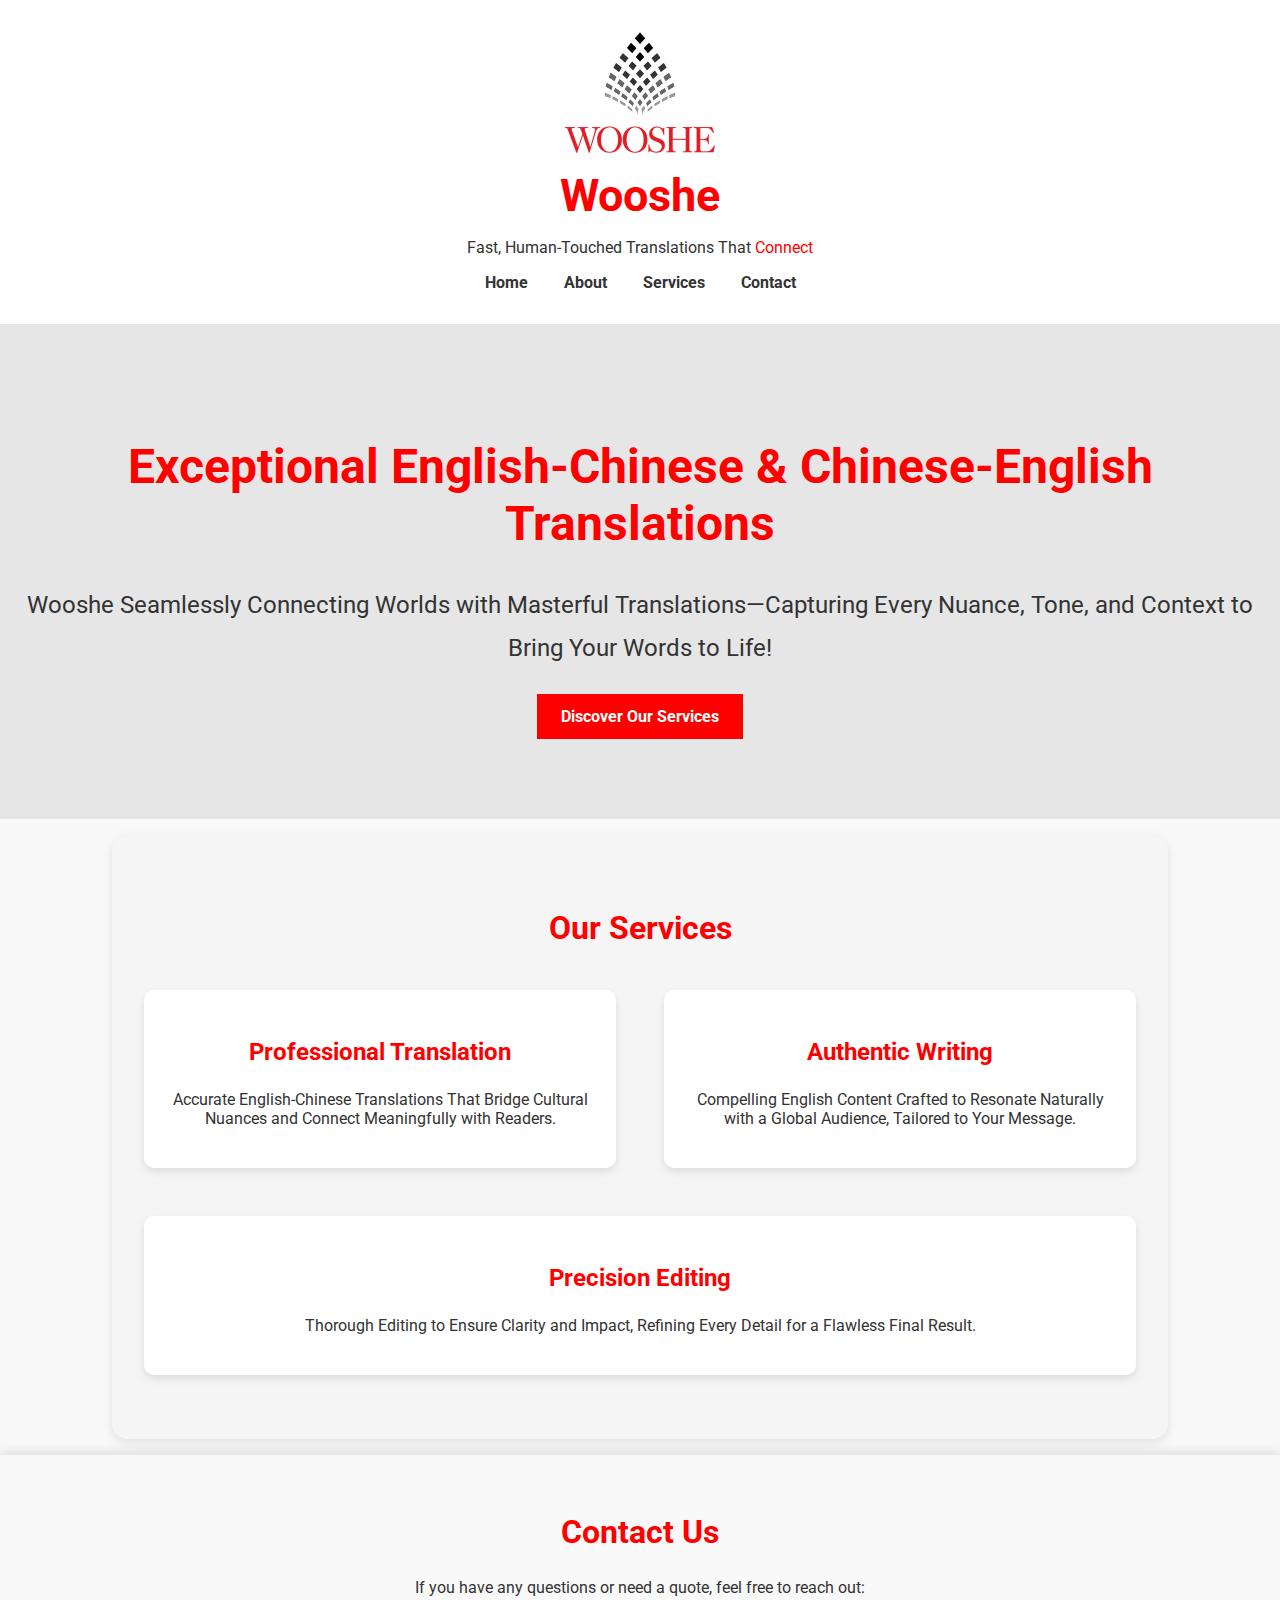
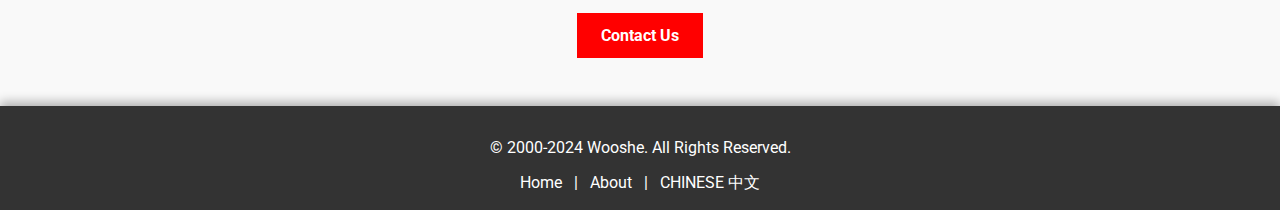
<file: index.html>
<!DOCTYPE html>
<html lang="en">
<head>
    <meta charset="UTF-8">
    <meta name="viewport" content="width=device-width, initial-scale=1.0">
    <meta name="description" content="Fast, Human-Touched English-Chinese Translations with Wooshe">
    <title>WOOSHE - Fast, Human-Touched Translations</title>
    <!-- Google Fonts for a clean and professional look -->
    <link href="https://fonts.googleapis.com/css2?family=Roboto:wght@400;700&display=swap" rel="stylesheet">
    <style>
        /* Clean and modern CSS */
        body {
            font-family: 'Roboto', sans-serif;
            margin: 0;
            background: #f9f9f9;
            color: #333333;
            overflow-x: hidden;
        }

        /* Header and Navigation */
        header {
            text-align: center;
            padding: 2em;
            background: #ffffff; /* Light header background */
            border-bottom: 2px solid #e6e6e6; /* Adds a subtle border for separation */
            position: relative;
        }

        /* Logo Styling */
        header img {
            display: block;
            margin: 0 auto 1em;
            width: 150px;
        }

        header h1 {
            font-size: 2.8em;
            color: red;
            margin: 0;
        }

        nav {
            margin-top: 1em;
        }

        nav a {
            color: #333333;
            margin: 0 1em;
            text-decoration: none;
            font-weight: bold;
            transition: color 0.3s;
        }

        nav a:hover {
            color: red;
        }

        /* Hero Section */
        .hero {
            text-align: center;
            padding: 5em 1em;
            background: #e6e6e6;
            color: #333333;
        }

        .hero h1 {
            font-size: 3em;
            color: red;
        }

        .hero p {
            font-size: 1.5em;
            margin-bottom: 1em;
            line-height: 1.8;
        }

        .button {
            padding: 0.8em 1.5em;
            background-color: red;
            color: #ffffff;
            border: none;
            font-weight: bold;
            cursor: pointer;
            transition: background 0.3s, transform 0.3s;
            display: inline-block;
            text-decoration: none;
        }

        .button:hover {
            background-color: #cc0000;
            transform: scale(1.05);
        }

        /* Services Section */
        .section {
            padding: 3em 1em;
            text-align: center;
            background: #f5f5f5;
            margin: 1em auto;
            width: 80%;
            border-radius: 15px;
            box-shadow: 0 4px 12px rgba(0, 0, 0, 0.1);
        }

        .section h2 {
            color: red;
            font-size: 2em;
        }

        .features {
            display: flex;
            flex-wrap: wrap;
            justify-content: center;
            gap: 1em;
        }

        .feature {
            flex: 1 1 300px;
            padding: 1.5em;
            margin: 1em;
            background: #ffffff;
            border-radius: 10px;
            color: #333333;
            box-shadow: 0 4px 8px rgba(0, 0, 0, 0.1);
            transition: transform 0.3s;
        }

        .feature:hover {
            transform: translateY(-10px);
        }

        .feature h3 {
            color: red;
            font-size: 1.5em;
        }

        /* Contact Section */
        .contact {
            text-align: center;
            padding: 2em;
            background: #f9f9f9;
            color: #333333;
            box-shadow: 0 -4px 10px rgba(0, 0, 0, 0.1);
        }

        .contact h2 {
            color: red;
            font-size: 2em;
        }

        /* Footer */
        footer {
            padding: 1em;
            text-align: center;
            background: #333333;
            color: #ffffff;
            box-shadow: 0 -4px 10px rgba(0, 0, 0, 0.3);
        }

        .footer-links a {
            color: #ffffff;
            margin: 0 0.5em;
            text-decoration: none;
        }

        .footer-links a:hover {
            color: red;
        }

        /* Responsive Design */
        @media (max-width: 768px) {
            .hero h1, .hero p, .section h2 {
                font-size: 1.2em;
            }
            nav a {
                display: block;
                margin: 0.5em 0;
            }
        }
    </style>
</head>
<body>

    <!-- Header and Navigation -->
    <header>
        <!-- Logo Image -->
        <img src="/images/logo.png" alt="Wooshe Logo">
        <h1>Wooshe</h1>
        <p>Fast, Human-Touched Translations That <span style="color: red;">Connect</span></p>
        <nav>
            <a href="index.html">Home</a>
            <a href="about.html">About</a>
            <a href="#services">Services</a>
            <a href="#contact">Contact</a>
        </nav>
    </header>

    <!-- Hero Section -->
    <section class="hero">
        <h1>Exceptional English-Chinese & Chinese-English Translations</h1>
        <p>Wooshe Seamlessly Connecting Worlds with Masterful Translations—Capturing Every Nuance, Tone, and Context to Bring Your Words to Life!</p>
        <a href="#services" class="button">Discover Our Services</a>
    </section>

    <!-- Services Section -->
    <section id="services" class="section">
        <h2>Our Services</h2>
        <div class="features">
            <div class="feature">
                <h3>Professional Translation</h3>
                <p>Accurate English-Chinese Translations That Bridge Cultural Nuances and Connect Meaningfully with Readers.</p>
            </div>
            <div class="feature">
                <h3>Authentic Writing</h3>
                <p>Compelling English Content Crafted to Resonate Naturally with a Global Audience, Tailored to Your Message.</p>
            </div>
            <div class="feature">
                <h3>Precision Editing</h3>
                <p>Thorough Editing to Ensure Clarity and Impact, Refining Every Detail for a Flawless Final Result.</p>
            </div>
        </div>
    </section>

    <!-- Contact Section -->
    <section id="contact" class="contact">
        <h2>Contact Us</h2>
        <p>If you have any questions or need a quote, feel free to reach out:</p>
        <p><a href="https://news.robot.tv/contact" class="button">Contact Us</a></p>
    </section>

    <!-- Footer -->
    <footer>
        <p>&copy; 2000-2024 Wooshe. All Rights Reserved.</p>
        <div class="footer-links">
            <a href="index.html">Home</a> |
            <a href="about.html">About</a> |
            <a href="https://www.mitaojun.com/">CHINESE 中文</a>
        </div>
    </footer>

</body>
</html>
</file>
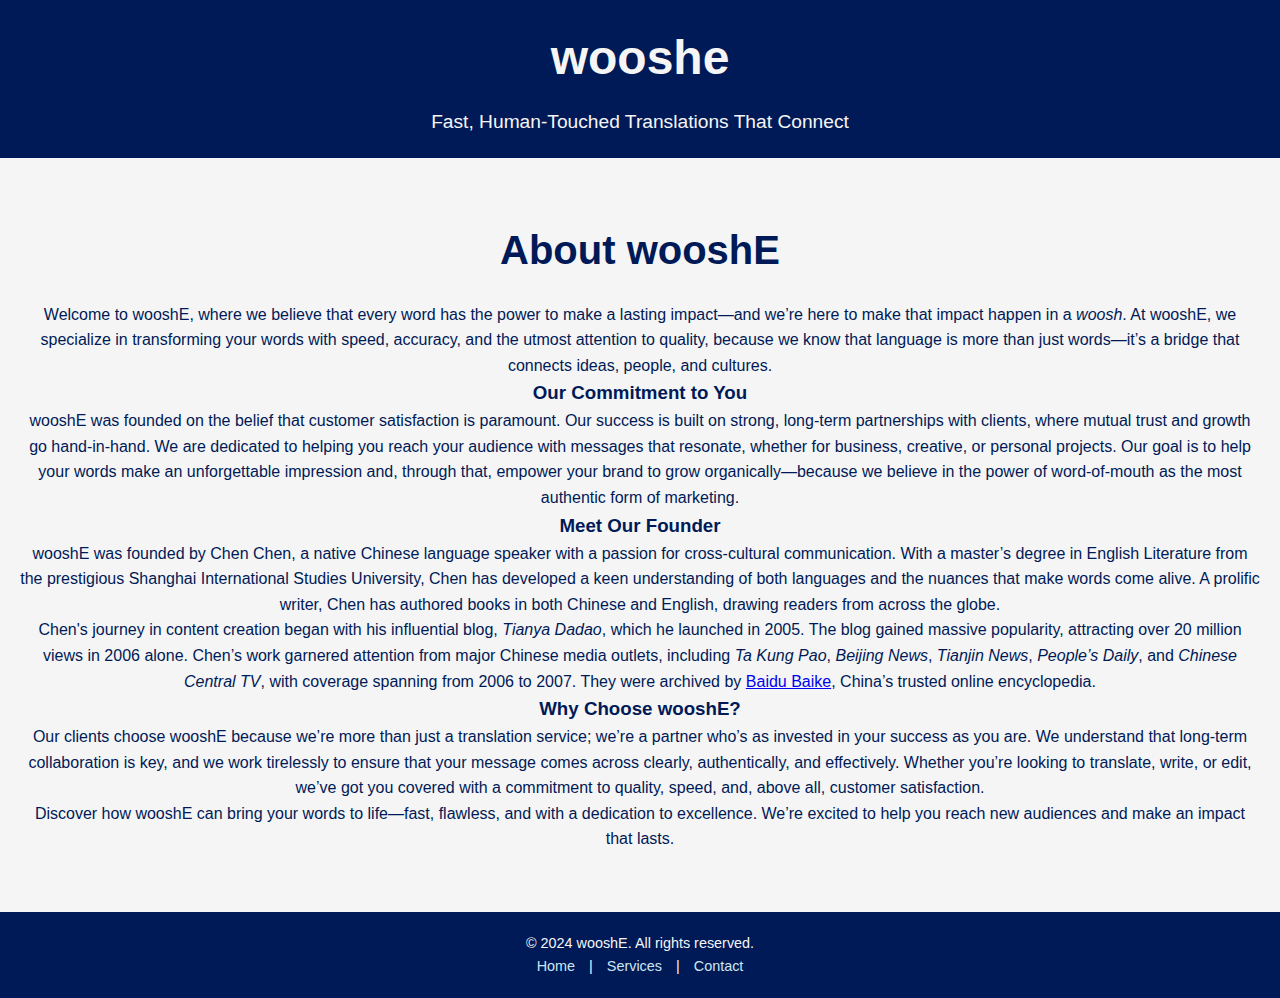
<file: about.html>
<!DOCTYPE html>
<html lang="en">
<head>
    <meta charset="UTF-8">
    <meta name="viewport" content="width=device-width, initial-scale=1.0">
    <meta name="description" content="Learn more about wooshE and its commitment to high-quality, fast, and reliable English-Chinese translation services.">
    <title>About wooshE</title>
    <link rel="stylesheet" href="css/styles.css">
</head>
<body>

    <!-- Header -->
    <header>
        <h1>wooshE</h1>
        <p>Fast, Human-Touched Translations That Connect</p>
    </header>

    <!-- About Section -->
    <section class="section">
        <h2>About wooshE</h2>
        <p>Welcome to wooshE, where we believe that every word has the power to make a lasting impact—and we’re here to make that impact happen in a <em>woosh</em>. At wooshE, we specialize in transforming your words with speed, accuracy, and the utmost attention to quality, because we know that language is more than just words—it’s a bridge that connects ideas, people, and cultures.</p>

        <h3>Our Commitment to You</h3>
        <p>wooshE was founded on the belief that customer satisfaction is paramount. Our success is built on strong, long-term partnerships with clients, where mutual trust and growth go hand-in-hand. We are dedicated to helping you reach your audience with messages that resonate, whether for business, creative, or personal projects. Our goal is to help your words make an unforgettable impression and, through that, empower your brand to grow organically—because we believe in the power of word-of-mouth as the most authentic form of marketing.</p>

        <h3>Meet Our Founder</h3>
        <p>wooshE was founded by Chen Chen, a native Chinese language speaker with a passion for cross-cultural communication. With a master’s degree in English Literature from the prestigious Shanghai International Studies University, Chen has developed a keen understanding of both languages and the nuances that make words come alive. A prolific writer, Chen has authored books in both Chinese and English, drawing readers from across the globe.</p>

        <p>Chen's journey in content creation began with his influential blog, <em>Tianya Dadao</em>, which he launched in 2005. The blog gained massive popularity, attracting over 20 million views in 2006 alone. Chen’s work garnered attention from major Chinese media outlets, including <em>Ta Kung Pao</em>, <em>Beijing News</em>, <em>Tianjin News</em>, <em>People’s Daily</em>, and <em>Chinese Central TV</em>, with coverage spanning from 2006 to 2007. They were archived by <a href="https://baike.baidu.com/item/%E9%99%88%E7%90%9B/24113884?fromModule=lemma_sense-layer" />Baidu Baike</a>, China’s trusted online encyclopedia.</p>

        <h3>Why Choose wooshE?</h3>
        <p>Our clients choose wooshE because we’re more than just a translation service; we’re a partner who’s as invested in your success as you are. We understand that long-term collaboration is key, and we work tirelessly to ensure that your message comes across clearly, authentically, and effectively. Whether you’re looking to translate, write, or edit, we’ve got you covered with a commitment to quality, speed, and, above all, customer satisfaction.</p>

        <p>Discover how wooshE can bring your words to life—fast, flawless, and with a dedication to excellence. We’re excited to help you reach new audiences and make an impact that lasts.</p>
    </section>

    <!-- Footer -->
    <footer>
        <p>&copy; 2024 wooshE. All rights reserved.</p>
        <div class="footer-links">
            <a href="index.html">Home</a> |
            <a href="services.html">Services</a> |
            <a href="contact.html">Contact</a>
        </div>
    </footer>

</body>
</html>
</file>
<file: css/styles.css>
/* Reset and basic styling */
* { margin: 0; padding: 0; box-sizing: border-box; }
body { font-family: 'Arial', sans-serif; color: #333; line-height: 1.6; }

/* Duke Blue-inspired colors */
:root {
    --duke-blue: #001A57;
    --duke-light-blue: #004F9E;
    --duke-accent: #CEE6F3;
    --duke-white: #F5F5F5;
}

/* Header styling */
header {
    background: var(--duke-blue);
    color: var(--duke-white);
    text-align: center;
    padding: 20px 0;
    box-shadow: 0px 4px 8px rgba(0, 0, 0, 0.3);
}
header h1 { font-size: 3em; font-weight: bold; text-transform: lowercase; }
header p { font-size: 1.2em; margin-top: 10px; }

/* Hero section */
.hero {
    padding: 60px 20px;
    background-color: var(--duke-light-blue);
    text-align: center;
    color: var(--duke-white);
}
.hero h1 {
    font-size: 2.5em;
    margin-bottom: 20px;
    text-transform: lowercase;
}
.hero p { font-size: 1.2em; color: var(--duke-accent); max-width: 600px; margin: 0 auto; }
.button {
    background-color: var(--duke-blue);
    color: white;
    padding: 12px 30px;
    text-decoration: none;
    border-radius: 50px;
    font-size: 1.1em;
    transition: background-color 0.3s, transform 0.3s;
}
.button:hover {
    background-color: #002c73;
    transform: translateY(-3px);
}

/* Section styling */
.section {
    padding: 60px 20px;
    text-align: center;
    background-color: var(--duke-white);
    color: var(--duke-blue);
}
.section h2 {
    font-size: 2.5em;
    color: var(--duke-blue);
    margin-bottom: 20px;
}
.features {
    display: flex;
    justify-content: space-around;
    flex-wrap: wrap;
}
.feature {
    max-width: 300px;
    margin: 20px;
    background-color: var(--duke-light-blue);
    color: white;
    padding: 20px;
    border-radius: 10px;
    box-shadow: 0px 4px 8px rgba(0, 0, 0, 0.1);
    transition: transform 0.3s, box-shadow 0.3s;
}
.feature:hover {
    transform: translateY(-10px);
    box-shadow: 0px 6px 12px rgba(0, 0, 0, 0.15);
}

/* Contact section */
#contact {
    background-color: var(--duke-blue);
    color: var(--duke-white);
    padding: 40px 20px;
}
#contact h2 { text-transform: lowercase; }
.button-contact {
    background-color: var(--duke-light-blue);
    color: white;
    padding: 12px;
    border: none;
    border-radius: 5px;
    cursor: pointer;
    font-size: 1em;
    text-decoration: none;
}
.button-contact:hover {
    background-color: #003c82;
}

/* Footer */
footer {
    background-color: #001A57;
    color: var(--duke-white);
    padding: 20px;
    text-align: center;
    font-size: 0.9em;
}
.footer-links a {
    color: var(--duke-accent);
    margin: 0 10px;
    text-decoration: none;
}
</file>
